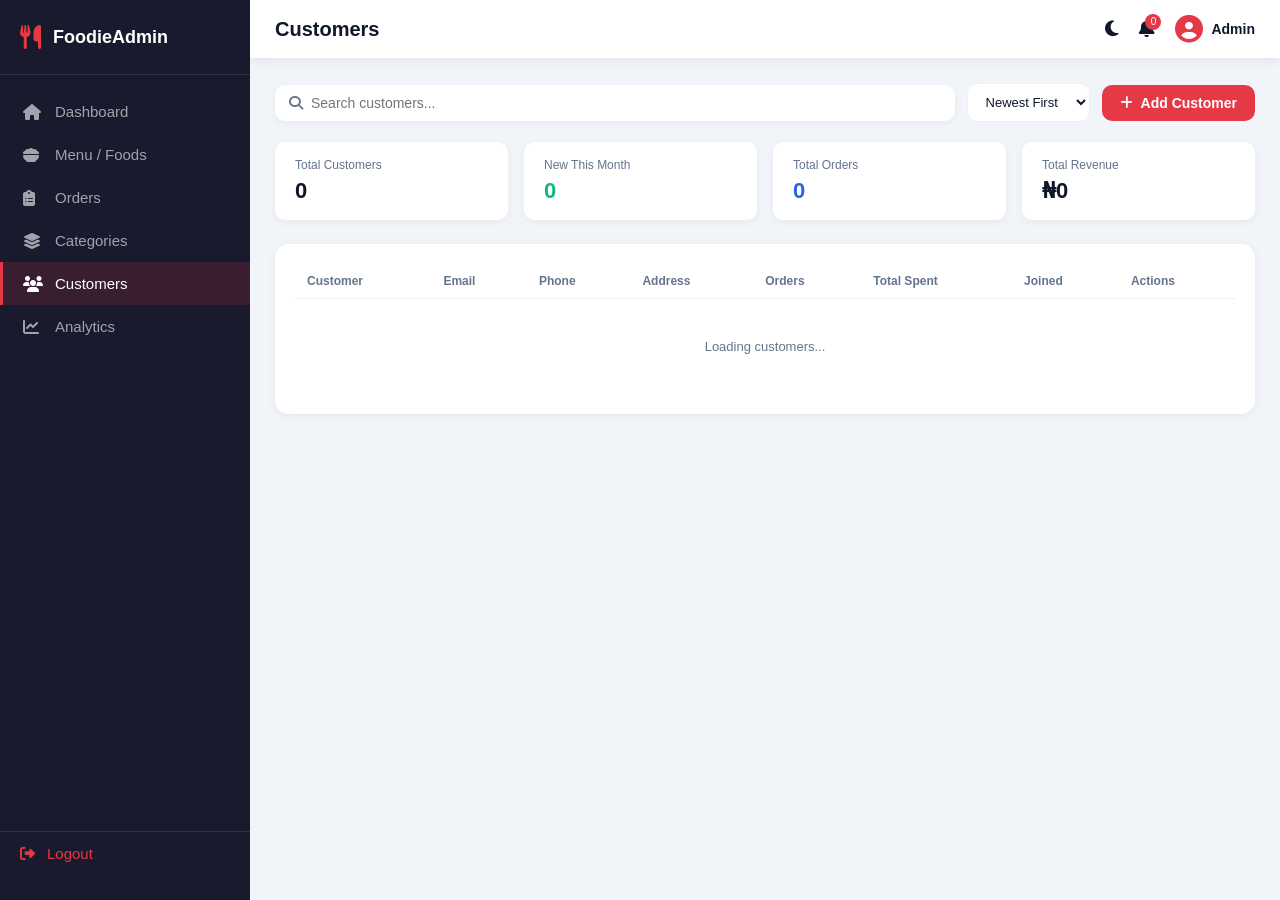
<file: cus.html>
<!DOCTYPE html>
<html lang="en">
<head>
  <meta charset="UTF-8">
  <meta name="viewport" content="width=device-width, initial-scale=1.0">
  <title>Customers | FoodieAdmin</title>
  <link rel="stylesheet" href="https://cdnjs.cloudflare.com/ajax/libs/font-awesome/6.5.0/css/all.min.css">
  <link rel="stylesheet" href="cus.css">
</head>
<body>

  <!-- SIDEBAR -->
  <div class="sidebar" id="sidebar">
    <div class="logo">
      <i class="fa-solid fa-utensils"></i>
      <span>FoodieAdmin</span>
    </div>
    <nav>
      <a href="dash.html"><i class="fa-solid fa-house"></i><span>Dashboard</span></a>
      <a href="minu.html"><i class="fa-solid fa-bowl-food"></i><span>Menu / Foods</span></a>
      <a href="oda.html"><i class="fa-solid fa-clipboard-list"></i><span>Orders</span></a>
      <a href="care.html"><i class="fa-solid fa-layer-group"></i><span>Categories</span></a>
      <a href="cus.html" class="active"><i class="fa-solid fa-users"></i><span>Customers</span></a>
      <a href="ana.html"><i class="fa-solid fa-chart-line"></i><span>Analytics</span></a>
    </nav>
    <a class="logout" id="logoutBtn">
      <i class="fa-solid fa-right-from-bracket"></i><span>Logout</span>
    </a>
  </div>

  <!-- MAIN -->
  <div class="main">

    <!-- NAVBAR -->
    <div class="navbar">
      <i class="fa-solid fa-bars" id="menuToggle"></i>
      <h2>Customers</h2>
      <div class="nav-right">
        <i class="fa-solid fa-moon" id="themeToggle"></i>
        <div class="notif">
          <i class="fa-solid fa-bell"></i>
          <span class="badge">0</span>
        </div>
        <div class="admin">
          <i class="fa-solid fa-user-circle"></i>
          <span id="adminEmail">Admin</span>
        </div>
      </div>
    </div>

    <!-- CONTENT -->
    <div class="content">

      <!-- TOPBAR -->
      <div class="page-topbar">
        <div class="search-wrap">
          <i class="fa-solid fa-search"></i>
          <input type="text" id="searchInput" placeholder="Search customers...">
        </div>
        <div class="filter-wrap">
          <select id="sortFilter">
            <option value="newest">Newest First</option>
            <option value="oldest">Oldest First</option>
            <option value="most-orders">Most Orders</option>
            <option value="most-spent">Most Spent</option>
          </select>
        </div>
        <button class="add-btn" id="openAddModal">
          <i class="fa-solid fa-plus"></i> Add Customer
        </button>
      </div>

      <!-- MINI STATS -->
      <div class="mini-stats">
        <div class="mini-stat">
          <span class="mini-label">Total Customers</span>
          <span class="mini-value" id="totalCustomers">0</span>
        </div>
        <div class="mini-stat">
          <span class="mini-label">New This Month</span>
          <span class="mini-value green" id="newCustomers">0</span>
        </div>
        <div class="mini-stat">
          <span class="mini-label">Total Orders</span>
          <span class="mini-value blue" id="totalOrders">0</span>
        </div>
        <div class="mini-stat">
          <span class="mini-label">Total Revenue</span>
          <span class="mini-value" id="totalRevenue">₦0</span>
        </div>
      </div>

      <!-- CUSTOMERS TABLE -->
      <div class="table-card">
        <div class="table-scroll">
          <table>
            <thead>
              <tr>
                <th>Customer</th>
                <th>Email</th>
                <th>Phone</th>
                <th>Address</th>
                <th>Orders</th>
                <th>Total Spent</th>
                <th>Joined</th>
                <th>Actions</th>
              </tr>
            </thead>
            <tbody id="customersBody">
              <tr><td colspan="8" class="loading-cell">Loading customers...</td></tr>
            </tbody>
          </table>
        </div>
      </div>

    </div>
  </div>

  <!-- ADD/EDIT MODAL -->
  <div class="modal-overlay" id="modalOverlay">
    <div class="modal">
      <div class="modal-header">
        <h3 id="modalTitle">Add Customer</h3>
        <i class="fa-solid fa-xmark" id="closeModal"></i>
      </div>
      <div class="modal-body">
        <input type="hidden" id="cusId">

        <div class="form-row">
          <div class="form-group">
            <label>Full Name *</label>
            <input type="text" id="cusName" placeholder="e.g. John Doe">
          </div>
          <div class="form-group">
            <label>Phone Number *</label>
            <input type="text" id="cusPhone" placeholder="e.g. 08012345678">
          </div>
        </div>

        <div class="form-row">
          <div class="form-group">
            <label>Email</label>
            <input type="email" id="cusEmail" placeholder="e.g. john@email.com">
          </div>
          <div class="form-group">
            <label>Date of Birth</label>
            <input type="date" id="cusDob">
          </div>
        </div>

        <div class="form-group">
          <label>Address</label>
          <input type="text" id="cusAddress" placeholder="e.g. 12 Lagos Street, Abuja">
        </div>

        <div class="form-group">
          <label>Notes</label>
          <textarea id="cusNotes" placeholder="Any notes about this customer..." rows="2"></textarea>
        </div>

        <div id="formError" class="form-error" style="display:none"></div>

        <div class="modal-actions">
          <button class="cancel-btn" id="cancelModal">Cancel</button>
          <button class="save-btn" id="saveCus">
            <span id="saveBtnText">Save Customer</span>
            <i class="fa-solid fa-spinner fa-spin" id="saveSpinner" style="display:none"></i>
          </button>
        </div>
      </div>
    </div>
  </div>

  <!-- VIEW MODAL -->
  <div class="modal-overlay" id="viewOverlay">
    <div class="modal">
      <div class="modal-header">
        <h3>Customer Details</h3>
        <i class="fa-solid fa-xmark" id="closeView"></i>
      </div>
      <div class="modal-body" id="viewBody"></div>
    </div>
  </div>

  <!-- DELETE MODAL -->
  <div class="modal-overlay" id="deleteOverlay">
    <div class="modal small-modal">
      <div class="modal-header">
        <h3>Delete Customer</h3>
        <i class="fa-solid fa-xmark" id="closeDelete"></i>
      </div>
      <div class="modal-body">
        <p style="color:var(--text-soft);margin-bottom:20px;">Are you sure you want to delete <strong id="deleteCusName"></strong>? This cannot be undone.</p>
        <div class="modal-actions">
          <button class="cancel-btn" id="cancelDelete">Cancel</button>
          <button class="delete-btn" id="confirmDelete">Delete</button>
        </div>
      </div>
    </div>
  </div>

  <script type="module">
    import { initializeApp } from "https://www.gstatic.com/firebasejs/10.12.0/firebase-app.js";
    import { getAuth, onAuthStateChanged, signOut } from "https://www.gstatic.com/firebasejs/10.12.0/firebase-auth.js";
    import { getFirestore, collection, getDocs, addDoc, updateDoc, deleteDoc, doc, serverTimestamp } from "https://www.gstatic.com/firebasejs/10.12.0/firebase-firestore.js";

    const firebaseConfig = {
      apiKey: "AIzaSyBZYkic-Ny5ekKpCOjXyfkzWl5gg7qCXFg",
      authDomain: "adminboard-3e112.firebaseapp.com",
      projectId: "adminboard-3e112",
      storageBucket: "adminboard-3e112.firebasestorage.app",
      messagingSenderId: "578529087086",
      appId: "1:578529087086:web:d8329a705e506257e4607f"
    };

    const app = initializeApp(firebaseConfig);
    const auth = getAuth(app);
    const db = getFirestore(app);

    let allCustomers = [];
    let allOrders = [];
    let deleteTargetId = null;

    onAuthStateChanged(auth, user => {
      if (!user) {
        window.location.href = 'log.html';
      } else {
        document.getElementById('adminEmail').textContent = user.email.split('@')[0];
        loadData();
      }
    });

    document.getElementById('logoutBtn').addEventListener('click', async () => {
      await signOut(auth);
      window.location.href = 'log.html';
    });

    document.getElementById('menuToggle').addEventListener('click', () => {
      document.getElementById('sidebar').classList.toggle('open');
    });

    document.getElementById('themeToggle').addEventListener('click', () => {
      document.body.classList.toggle('dark');
      const icon = document.getElementById('themeToggle');
      icon.classList.toggle('fa-moon');
      icon.classList.toggle('fa-sun');
    });

    async function loadData() {
      try {
        const [cusSnap, ordSnap] = await Promise.all([
          getDocs(collection(db, 'customers')),
          getDocs(collection(db, 'orders'))
        ]);
        allCustomers = cusSnap.docs.map(d => ({ id: d.id, ...d.data() }));
        allOrders = ordSnap.docs.map(d => ({ id: d.id, ...d.data() }));
        updateStats();
        renderCustomers(allCustomers);
      } catch (err) {
        console.error(err);
      }
    }

    function updateStats() {
      const now = new Date();
      const thisMonth = allCustomers.filter(c => {
        if (!c.createdAt) return false;
        const d = c.createdAt.toDate ? c.createdAt.toDate() : new Date(c.createdAt);
        return d.getMonth() === now.getMonth() && d.getFullYear() === now.getFullYear();
      }).length;

      const totalOrders = allOrders.length;
      const totalRevenue = allOrders.reduce((s, o) => s + (o.total || 0), 0);

      document.getElementById('totalCustomers').textContent = allCustomers.length;
      document.getElementById('newCustomers').textContent = thisMonth;
      document.getElementById('totalOrders').textContent = totalOrders;
      document.getElementById('totalRevenue').textContent = '₦' + totalRevenue.toLocaleString();
    }

    function getCustomerOrders(name) {
      return allOrders.filter(o => o.customerName?.toLowerCase() === name?.toLowerCase());
    }

    function renderCustomers(customers) {
      const tbody = document.getElementById('customersBody');
      if (customers.length === 0) {
        tbody.innerHTML = '<tr><td colspan="8" class="loading-cell">No customers found</td></tr>';
        return;
      }

      tbody.innerHTML = customers.map(c => {
        const orders = getCustomerOrders(c.name);
        const spent = orders.reduce((s, o) => s + (o.total || 0), 0);
        const joined = c.createdAt?.toDate ? c.createdAt.toDate().toLocaleDateString('en-NG', { day: 'numeric', month: 'short', year: 'numeric' }) : '--';
        const initials = c.name ? c.name.split(' ').map(n => n[0]).join('').toUpperCase().slice(0, 2) : '??';
        const colors = ['#E63946', '#2563EB', '#10B981', '#F59E0B', '#8B5CF6', '#EC4899'];
        const color = colors[c.name?.charCodeAt(0) % colors.length] || '#E63946';

        return `
          <tr>
            <td>
              <div class="cus-name-cell">
                <div class="cus-avatar" style="background:${color}20;color:${color}">${initials}</div>
                <div>
                  <div class="cus-name">${c.name}</div>
                  <div class="cus-sub">${c.email || ''}</div>
                </div>
              </div>
            </td>
            <td>${c.email || '--'}</td>
            <td>${c.phone || '--'}</td>
            <td class="address-cell">${c.address || '--'}</td>
            <td><span class="orders-count">${orders.length}</span></td>
            <td><strong>₦${spent.toLocaleString()}</strong></td>
            <td>${joined}</td>
            <td>
              <div class="action-btns">
                <button class="icon-btn view" title="View" onclick="viewCustomer('${c.id}')"><i class="fa-solid fa-eye"></i></button>
                <button class="icon-btn edit" title="Edit" onclick="editCustomer('${c.id}')"><i class="fa-solid fa-pen"></i></button>
                <button class="icon-btn del" title="Delete" onclick="deleteCustomer('${c.id}', '${c.name}')"><i class="fa-solid fa-trash"></i></button>
              </div>
            </td>
          </tr>`;
      }).join('');
    }

    // Search & sort
    document.getElementById('searchInput').addEventListener('input', filterCustomers);
    document.getElementById('sortFilter').addEventListener('change', filterCustomers);

    function filterCustomers() {
      const search = document.getElementById('searchInput').value.toLowerCase();
      const sort = document.getElementById('sortFilter').value;

      let filtered = allCustomers.filter(c =>
        c.name?.toLowerCase().includes(search) ||
        c.phone?.includes(search) ||
        c.email?.toLowerCase().includes(search)
      );

      filtered.sort((a, b) => {
        if (sort === 'newest') return (b.createdAt?.seconds || 0) - (a.createdAt?.seconds || 0);
        if (sort === 'oldest') return (a.createdAt?.seconds || 0) - (b.createdAt?.seconds || 0);
        if (sort === 'most-orders') return getCustomerOrders(b.name).length - getCustomerOrders(a.name).length;
        if (sort === 'most-spent') {
          const spentA = getCustomerOrders(a.name).reduce((s, o) => s + (o.total || 0), 0);
          const spentB = getCustomerOrders(b.name).reduce((s, o) => s + (o.total || 0), 0);
          return spentB - spentA;
        }
        return 0;
      });

      renderCustomers(filtered);
    }

    // View customer
    window.viewCustomer = function(id) {
      const c = allCustomers.find(c => c.id === id);
      if (!c) return;
      const orders = getCustomerOrders(c.name);
      const spent = orders.reduce((s, o) => s + (o.total || 0), 0);
      const joined = c.createdAt?.toDate ? c.createdAt.toDate().toLocaleString() : '--';
      const initials = c.name ? c.name.split(' ').map(n => n[0]).join('').toUpperCase().slice(0,2) : '??';

      document.getElementById('viewBody').innerHTML = `
        <div class="cus-profile">
          <div class="cus-avatar-lg">${initials}</div>
          <div>
            <h3>${c.name}</h3>
            <p>${c.email || 'No email'}</p>
          </div>
        </div>
        <div class="view-grid">
          <div class="view-item"><label>Phone</label><span>${c.phone || '--'}</span></div>
          <div class="view-item"><label>Date of Birth</label><span>${c.dob || '--'}</span></div>
          <div class="view-item full"><label>Address</label><span>${c.address || '--'}</span></div>
          <div class="view-item"><label>Total Orders</label><span><strong>${orders.length}</strong></span></div>
          <div class="view-item"><label>Total Spent</label><span><strong>₦${spent.toLocaleString()}</strong></span></div>
          <div class="view-item"><label>Joined</label><span>${joined}</span></div>
          <div class="view-item full"><label>Notes</label><span>${c.notes || '--'}</span></div>
        </div>
        ${orders.length > 0 ? `
          <div style="margin-top:20px;">
            <h4 style="font-size:14px;font-weight:700;color:var(--text);margin-bottom:12px;">Recent Orders</h4>
            ${orders.slice(0,3).map(o => `
              <div class="order-row">
                <span>#${o.id.slice(0,6).toUpperCase()}</span>
                <span>${o.items || '--'}</span>
                <span><strong>₦${(o.total||0).toLocaleString()}</strong></span>
                <span class="badge-status ${o.status}">${o.status}</span>
              </div>`).join('')}
          </div>` : ''}`;
      document.getElementById('viewOverlay').classList.add('show');
    };

    // Modal open
    document.getElementById('openAddModal').addEventListener('click', () => {
      document.getElementById('modalTitle').textContent = 'Add Customer';
      document.getElementById('saveBtnText').textContent = 'Save Customer';
      clearForm();
      document.getElementById('modalOverlay').classList.add('show');
    });

    document.getElementById('closeModal').addEventListener('click', closeModal);
    document.getElementById('cancelModal').addEventListener('click', closeModal);
    document.getElementById('closeView').addEventListener('click', () => document.getElementById('viewOverlay').classList.remove('show'));
    document.getElementById('closeDelete').addEventListener('click', () => document.getElementById('deleteOverlay').classList.remove('show'));
    document.getElementById('cancelDelete').addEventListener('click', () => document.getElementById('deleteOverlay').classList.remove('show'));

    document.getElementById('modalOverlay').addEventListener('click', e => {
      if (e.target === document.getElementById('modalOverlay')) closeModal();
    });

    function closeModal() {
      document.getElementById('modalOverlay').classList.remove('show');
      clearForm();
    }

    function clearForm() {
      ['cusId','cusName','cusPhone','cusEmail','cusDob','cusAddress','cusNotes'].forEach(id => {
        document.getElementById(id).value = '';
      });
      document.getElementById('formError').style.display = 'none';
    }

    // Edit
    window.editCustomer = function(id) {
      const c = allCustomers.find(c => c.id === id);
      if (!c) return;
      document.getElementById('modalTitle').textContent = 'Edit Customer';
      document.getElementById('saveBtnText').textContent = 'Update Customer';
      document.getElementById('cusId').value = c.id;
      document.getElementById('cusName').value = c.name || '';
      document.getElementById('cusPhone').value = c.phone || '';
      document.getElementById('cusEmail').value = c.email || '';
      document.getElementById('cusDob').value = c.dob || '';
      document.getElementById('cusAddress').value = c.address || '';
      document.getElementById('cusNotes').value = c.notes || '';
      document.getElementById('modalOverlay').classList.add('show');
    };

    // Save
    document.getElementById('saveCus').addEventListener('click', async () => {
      const id = document.getElementById('cusId').value;
      const name = document.getElementById('cusName').value.trim();
      const phone = document.getElementById('cusPhone').value.trim();
      const email = document.getElementById('cusEmail').value.trim();
      const dob = document.getElementById('cusDob').value;
      const address = document.getElementById('cusAddress').value.trim();
      const notes = document.getElementById('cusNotes').value.trim();
      const errorEl = document.getElementById('formError');

      if (!name || !phone) {
        errorEl.textContent = 'Name and phone number are required.';
        errorEl.style.display = 'block';
        return;
      }

      document.getElementById('saveBtnText').textContent = 'Saving...';
      document.getElementById('saveSpinner').style.display = 'inline-block';
      document.getElementById('saveCus').disabled = true;

      try {
        const data = { name, phone, email, dob, address, notes, updatedAt: serverTimestamp() };
        if (id) {
          await updateDoc(doc(db, 'customers', id), data);
        } else {
          data.createdAt = serverTimestamp();
          await addDoc(collection(db, 'customers'), data);
        }
        closeModal();
        await loadData();
      } catch (err) {
        errorEl.textContent = 'Error: ' + err.message;
        errorEl.style.display = 'block';
      } finally {
        document.getElementById('saveBtnText').textContent = 'Save Customer';
        document.getElementById('saveSpinner').style.display = 'none';
        document.getElementById('saveCus').disabled = false;
      }
    });

    // Delete
    window.deleteCustomer = function(id, name) {
      deleteTargetId = id;
      document.getElementById('deleteCusName').textContent = name;
      document.getElementById('deleteOverlay').classList.add('show');
    };

    document.getElementById('confirmDelete').addEventListener('click', async () => {
      if (!deleteTargetId) return;
      try {
        await deleteDoc(doc(db, 'customers', deleteTargetId));
        document.getElementById('deleteOverlay').classList.remove('show');
        await loadData();
      } catch (err) {
        alert('
</file>
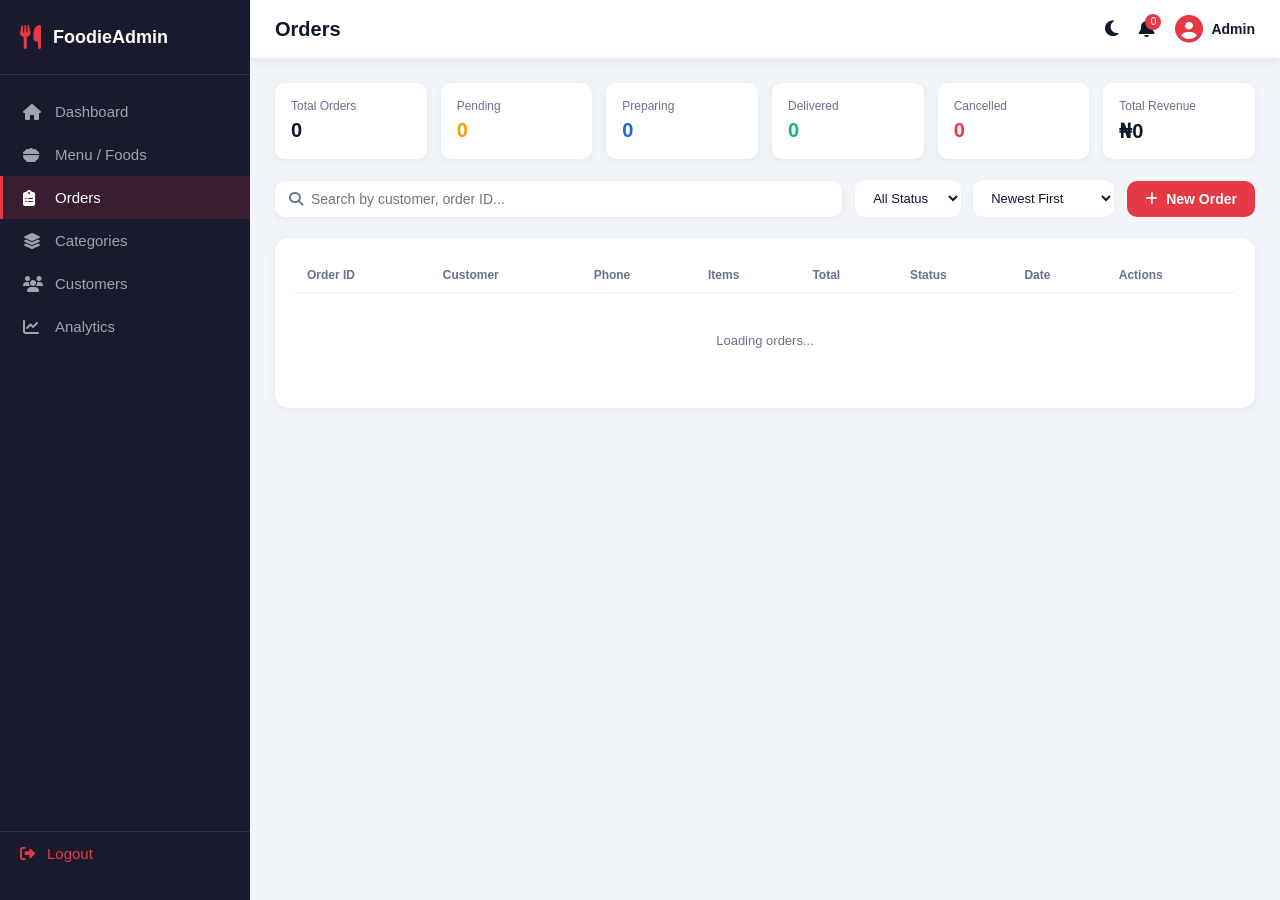
<file: oda.html>
<!DOCTYPE html>
<html lang="en">
<head>
  <meta charset="UTF-8">
  <meta name="viewport" content="width=device-width, initial-scale=1.0">
  <title>Orders | FoodieAdmin</title>
  <link rel="stylesheet" href="https://cdnjs.cloudflare.com/ajax/libs/font-awesome/6.5.0/css/all.min.css">
  <link rel="stylesheet" href="oda.css">
</head>
<body>

  <!-- SIDEBAR -->
  <div class="sidebar" id="sidebar">
    <div class="logo">
      <i class="fa-solid fa-utensils"></i>
      <span>FoodieAdmin</span>
    </div>
    <nav>
      <a href="dash.html"><i class="fa-solid fa-house"></i><span>Dashboard</span></a>
      <a href="minu.html"><i class="fa-solid fa-bowl-food"></i><span>Menu / Foods</span></a>
      <a href="oda.html" class="active"><i class="fa-solid fa-clipboard-list"></i><span>Orders</span></a>
      <a href="care.html"><i class="fa-solid fa-layer-group"></i><span>Categories</span></a>
      <a href="cus.html"><i class="fa-solid fa-users"></i><span>Customers</span></a>
      <a href="ana.html"><i class="fa-solid fa-chart-line"></i><span>Analytics</span></a>
    </nav>
    <a class="logout" id="logoutBtn">
      <i class="fa-solid fa-right-from-bracket"></i><span>Logout</span>
    </a>
  </div>

  <!-- MAIN -->
  <div class="main">

    <!-- NAVBAR -->
    <div class="navbar">
      <i class="fa-solid fa-bars" id="menuToggle"></i>
      <h2>Orders</h2>
      <div class="nav-right">
        <i class="fa-solid fa-moon" id="themeToggle"></i>
        <div class="notif">
          <i class="fa-solid fa-bell"></i>
          <span class="badge" id="pendingCount">0</span>
        </div>
        <div class="admin">
          <i class="fa-solid fa-user-circle"></i>
          <span id="adminEmail">Admin</span>
        </div>
      </div>
    </div>

    <!-- CONTENT -->
    <div class="content">

      <!-- STATS -->
      <div class="mini-stats">
        <div class="mini-stat">
          <span class="mini-label">Total Orders</span>
          <span class="mini-value" id="statTotal">0</span>
        </div>
        <div class="mini-stat">
          <span class="mini-label">Pending</span>
          <span class="mini-value amber" id="statPending">0</span>
        </div>
        <div class="mini-stat">
          <span class="mini-label">Preparing</span>
          <span class="mini-value blue" id="statPreparing">0</span>
        </div>
        <div class="mini-stat">
          <span class="mini-label">Delivered</span>
          <span class="mini-value green" id="statDelivered">0</span>
        </div>
        <div class="mini-stat">
          <span class="mini-label">Cancelled</span>
          <span class="mini-value red" id="statCancelled">0</span>
        </div>
        <div class="mini-stat">
          <span class="mini-label">Total Revenue</span>
          <span class="mini-value" id="statRevenue">₦0</span>
        </div>
      </div>

      <!-- TOPBAR -->
      <div class="page-topbar">
        <div class="search-wrap">
          <i class="fa-solid fa-search"></i>
          <input type="text" id="searchInput" placeholder="Search by customer, order ID...">
        </div>
        <div class="filter-wrap">
          <select id="statusFilter">
            <option value="">All Status</option>
            <option value="pending">Pending</option>
            <option value="preparing">Preparing</option>
            <option value="delivered">Delivered</option>
            <option value="cancelled">Cancelled</option>
          </select>
          <select id="sortFilter">
            <option value="newest">Newest First</option>
            <option value="oldest">Oldest First</option>
            <option value="highest">Highest Amount</option>
            <option value="lowest">Lowest Amount</option>
          </select>
        </div>
        <button class="add-btn" id="openAddModal">
          <i class="fa-solid fa-plus"></i> New Order
        </button>
      </div>

      <!-- ORDERS TABLE -->
      <div class="table-card">
        <div class="table-scroll">
          <table>
            <thead>
              <tr>
                <th>Order ID</th>
                <th>Customer</th>
                <th>Phone</th>
                <th>Items</th>
                <th>Total</th>
                <th>Status</th>
                <th>Date</th>
                <th>Actions</th>
              </tr>
            </thead>
            <tbody id="ordersBody">
              <tr><td colspan="8" class="loading-cell">Loading orders...</td></tr>
            </tbody>
          </table>
        </div>
      </div>

    </div>
  </div>

  <!-- ADD/EDIT ORDER MODAL -->
  <div class="modal-overlay" id="modalOverlay">
    <div class="modal">
      <div class="modal-header">
        <h3 id="modalTitle">New Order</h3>
        <i class="fa-solid fa-xmark" id="closeModal"></i>
      </div>
      <div class="modal-body">
        <input type="hidden" id="orderId">

        <div class="form-row">
          <div class="form-group">
            <label>Customer Name *</label>
            <input type="text" id="customerName" placeholder="e.g. John Doe">
          </div>
          <div class="form-group">
            <label>Phone Number</label>
            <input type="text" id="customerPhone" placeholder="e.g. 08012345678">
          </div>
        </div>

        <div class="form-group">
          <label>Items Ordered *</label>
          <input type="text" id="orderItems" placeholder="e.g. Jollof Rice, Chicken">
        </div>

        <div class="form-row">
          <div class="form-group">
            <label>Total Amount (₦) *</label>
            <input type="number" id="orderTotal" placeholder="e.g. 5000">
          </div>
          <div class="form-group">
            <label>Status</label>
            <select id="orderStatus">
              <option value="pending">Pending</option>
              <option value="preparing">Preparing</option>
              <option value="delivered">Delivered</option>
              <option value="cancelled">Cancelled</option>
            </select>
          </div>
        </div>

        <div class="form-group">
          <label>Delivery Address</label>
          <input type="text" id="orderAddress" placeholder="e.g. 12 Lagos Street, Abuja">
        </div>

        <div class="form-group">
          <label>Notes</label>
          <textarea id="orderNotes" placeholder="Any special instructions..." rows="2"></textarea>
        </div>

        <div id="formError" class="form-error" style="display:none"></div>

        <div class="modal-actions">
          <button class="cancel-btn" id="cancelModal">Cancel</button>
          <button class="save-btn" id="saveOrder">
            <span id="saveBtnText">Save Order</span>
            <i class="fa-solid fa-spinner fa-spin" id="saveSpinner" style="display:none"></i>
          </button>
        </div>
      </div>
    </div>
  </div>

  <!-- VIEW ORDER MODAL -->
  <div class="modal-overlay" id="viewOverlay">
    <div class="modal">
      <div class="modal-header">
        <h3>Order Details</h3>
        <i class="fa-solid fa-xmark" id="closeView"></i>
      </div>
      <div class="modal-body" id="viewBody"></div>
    </div>
  </div>

  <!-- DELETE MODAL -->
  <div class="modal-overlay" id="deleteOverlay">
    <div class="modal small-modal">
      <div class="modal-header">
        <h3>Delete Order</h3>
        <i class="fa-solid fa-xmark" id="closeDelete"></i>
      </div>
      <div class="modal-body">
        <p style="color:var(--text-soft);margin-bottom:20px;">Are you sure you want to delete order <strong id="deleteOrderId"></strong>? This cannot be undone.</p>
        <div class="modal-actions">
          <button class="cancel-btn" id="cancelDelete">Cancel</button>
          <button class="delete-btn" id="confirmDelete">Delete</button>
        </div>
      </div>
    </div>
  </div>

  <script type="module">
    import { initializeApp } from "https://www.gstatic.com/firebasejs/10.12.0/firebase-app.js";
    import { getAuth, onAuthStateChanged, signOut } from "https://www.gstatic.com/firebasejs/10.12.0/firebase-auth.js";
    import { getFirestore, collection, getDocs, addDoc, updateDoc, deleteDoc, doc, serverTimestamp } from "https://www.gstatic.com/firebasejs/10.12.0/firebase-firestore.js";

    const firebaseConfig = {
      apiKey: "AIzaSyBZYkic-Ny5ekKpCOjXyfkzWl5gg7qCXFg",
      authDomain: "adminboard-3e112.firebaseapp.com",
      projectId: "adminboard-3e112",
      storageBucket: "adminboard-3e112.firebasestorage.app",
      messagingSenderId: "578529087086",
      appId: "1:578529087086:web:d8329a705e506257e4607f"
    };

    const app = initializeApp(firebaseConfig);
    const auth = getAuth(app);
    const db = getFirestore(app);

    let allOrders = [];
    let deleteTargetId = null;

    // Auth check
    onAuthStateChanged(auth, user => {
      if (!user) {
        window.location.href = 'log.html';
      } else {
        document.getElementById('adminEmail').textContent = user.email.split('@')[0];
        loadOrders();
      }
    });

    // Logout
    document.getElementById('logoutBtn').addEventListener('click', async () => {
      await signOut(auth);
      window.location.href = 'log.html';
    });

    // Sidebar & theme
    document.getElementById('menuToggle').addEventListener('click', () => {
      document.getElementById('sidebar').classList.toggle('open');
    });

    document.getElementById('themeToggle').addEventListener('click', () => {
      document.body.classList.toggle('dark');
      const icon = document.getElementById('themeToggle');
      icon.classList.toggle('fa-moon');
      icon.classList.toggle('fa-sun');
    });

    // Load orders
    async function loadOrders() {
      try {
        const snap = await getDocs(collection(db, 'orders'));
        allOrders = snap.docs.map(d => ({ id: d.id, ...d.data() }));
        updateStats();
        renderOrders(allOrders);
      } catch (err) {
        console.error(err);
      }
    }

    function updateStats() {
      const pending = allOrders.filter(o => o.status === 'pending').length;
      document.getElementById('statTotal').textContent = allOrders.length;
      document.getElementById('statPending').textContent = pending;
      document.getElementById('statPreparing').textContent = allOrders.filter(o => o.status === 'preparing').length;
      document.getElementById('statDelivered').textContent = allOrders.filter(o => o.status === 'delivered').length;
      document.getElementById('statCancelled').textContent = allOrders.filter(o => o.status === 'cancelled').length;
      document.getElementById('statRevenue').textContent = '₦' + allOrders.reduce((s, o) => s + (o.total || 0), 0).toLocaleString();
      document.getElementById('pendingCount').textContent = pending;
    }

    function renderOrders(orders) {
      const tbody = document.getElementById('ordersBody');
      if (orders.length === 0) {
        tbody.innerHTML = '<tr><td colspan="8" class="loading-cell">No orders found</td></tr>';
        return;
      }

      tbody.innerHTML = orders.map(o => {
        const date = o.createdAt?.toDate ? o.createdAt.toDate().toLocaleDateString('en-NG', { day: 'numeric', month: 'short', year: 'numeric' }) : '--';
        return `
          <tr>
            <td><strong>#${o.id.slice(0,6).toUpperCase()}</strong></td>
            <td>${o.customerName || '--'}</td>
            <td>${o.customerPhone || '--'}</td>
            <td class="items-cell">${o.items || '--'}</td>
            <td><strong>₦${(o.total || 0).toLocaleString()}</strong></td>
            <td><span class="badge-status ${o.status}">${o.status || '--'}</span></td>
            <td>${date}</td>
            <td>
              <div class="action-btns">
                <button class="icon-btn view" title="View" onclick="viewOrder('${o.id}')"><i class="fa-solid fa-eye"></i></button>
                <button class="icon-btn edit" title="Edit" onclick="editOrder('${o.id}')"><i class="fa-solid fa-pen"></i></button>
                <button class="icon-btn del" title="Delete" onclick="deleteOrder('${o.id}')"><i class="fa-solid fa-trash"></i></button>
              </div>
            </td>
          </tr>`;
      }).join('');
    }

    // Search & filter
    document.getElementById('searchInput').addEventListener('input', filterOrders);
    document.getElementById('statusFilter').addEventListener('change', filterOrders);
    document.getElementById('sortFilter').addEventListener('change', filterOrders);

    function filterOrders() {
      const search = document.getElementById('searchInput').value.toLowerCase();
      const status = document.getElementById('statusFilter').value;
      const sort = document.getElementById('sortFilter').value;

      let filtered = allOrders.filter(o => {
        const matchSearch = o.customerName?.toLowerCase().includes(search) || o.id.toLowerCase().includes(search);
        const matchStatus = status ? o.status === status : true;
        return matchSearch && matchStatus;
      });

      filtered.sort((a, b) => {
        if (sort === 'newest') return (b.createdAt?.seconds || 0) - (a.createdAt?.seconds || 0);
        if (sort === 'oldest') return (a.createdAt?.seconds || 0) - (b.createdAt?.seconds || 0);
        if (sort === 'highest') return (b.total || 0) - (a.total || 0);
        if (sort === 'lowest') return (a.total || 0) - (b.total || 0);
        return 0;
      });

      renderOrders(filtered);
    }

    // View order
    window.viewOrder = function(id) {
      const o = allOrders.find(o => o.id === id);
      if (!o) return;
      const date = o.createdAt?.toDate ? o.createdAt.toDate().toLocaleString() : '--';
      document.getElementById('viewBody').innerHTML = `
        <div class="view-grid">
          <div class="view-item"><label>Order ID</label><span>#${o.id.slice(0,6).toUpperCase()}</span></div>
          <div class="view-item"><label>Status</label><span class="badge-status ${o.status}">${o.status}</span></div>
          <div class="view-item"><label>Customer</label><span>${o.customerName || '--'}</span></div>
          <div class="view-item"><label>Phone</label><span>${o.customerPhone || '--'}</span></div>
          <div class="view-item full"><label>Items</label><span>${o.items || '--'}</span></div>
          <div class="view-item"><label>Total</label><span><strong>₦${(o.total || 0).toLocaleString()}</strong></span></div>
          <div class="view-item"><label>Date</label><span>${date}</span></div>
          <div class="view-item full"><label>Address</label><span>${o.address || '--'}</span></div>
          <div class="view-item full"><label>Notes</label><span>${o.notes || '--'}</span></div>
        </div>
        <div style="margin-top:20px;">
          <label style="font-size:13px;font-weight:600;color:var(--text);display:block;margin-bottom:8px;">Update Status</label>
          <div class="status-btns">
            <button class="status-update-btn pending ${o.status === 'pending' ? 'active' : ''}" onclick="updateStatus('${o.id}', 'pending')">Pending</button>
            <button class="status-update-btn preparing ${o.status === 'preparing' ? 'active' : ''}" onclick="updateStatus('${o.id}', 'preparing')">Preparing</button>
            <button class="status-update-btn delivered ${o.status === 'delivered' ? 'active' : ''}" onclick="updateStatus('${o.id}', 'delivered')">Delivered</button>
            <button class="status-update-btn cancelled ${o.status === 'cancelled' ? 'active' : ''}" onclick="updateStatus('${o.id}', 'cancelled')">Cancelled</button>
          </div>
        </div>`;
      document.getElementById('viewOverlay').classList.add('show');
    };

    // Update status
    window.updateStatus = async function(id, status) {
      try {
        await updateDoc(doc(db, 'orders', id), { status, updatedAt: serverTimestamp() });
        await loadOrders();
        document.getElementById('viewOverlay').classList.remove('show');
      } catch (err) {
        alert('Error updating status: ' + err.message);
      }
    };

    // Modal open
    document.getElementById('openAddModal').addEventListener('click', () => {
      document.getElementById('modalTitle').textContent = 'New Order';
      document.getElementById('saveBtnText').textContent = 'Save Order';
      clearForm();
      document.getElementById('modalOverlay').classList.add('show');
    });

    // Close modals
    document.getElementById('closeModal').addEventListener('click', closeModal);
    document.getElementById('cancelModal').addEventListener('click', closeModal);
    document.getElementById('closeView').addEventListener('click', () => document.getElementById('viewOverlay').classList.remove('show'));
    document.getElementById('closeDelete').addEventListener('click', () => document.getElementById('deleteOverlay').classList.remove('show'));
    document.getElementById('cancelDelete').addEventListener('click', () => document.getElementById('deleteOverlay').classList.remove('show'));

    document.getElementById('modalOverlay').addEventListener('click', e => {
      if (e.target === document.getElementById('modalOverlay')) closeModal();
    });

    function closeModal() {
      document.getElementById('modalOverlay').classList.remove('show');
      clearForm();
    }

    function clearForm() {
      ['orderId','customerName','customerPhone','orderItems','orderTotal','orderAddress','orderNotes'].forEach(id => {
        document.getElementById(id).value = '';
      });
      document.getElementById('orderStatus').value = 'pending';
      document.getElementById('formError').style.display = 'none';
    }

    // Edit order
    window.editOrder = function(id) {
      const o = allOrders.find(o => o.id === id);
      if (!o) return;
      document.getElementById('modalTitle').textContent = 'Edit Order';
      document.getElementById('saveBtnText').textContent = 'Update Order';
      document.getElementById('orderId').value = o.id;
      document.getElementById('customerName').value = o.customerName || '';
      document.getElementById('customerPhone').value = o.customerPhone || '';
      document.getElementById('orderItems').value = o.items || '';
      document.getElementById('orderTotal').value = o.total || '';
      document.getElementById('orderStatus').value = o.status || 'pending';
      document.getElementById('orderAddress').value = o.address || '';
      document.getElementById('orderNotes').value = o.notes || '';
      document.getElementById('modalOverlay').classList.add('show');
    };

    // Save order
    document.getElementById('saveOrder').addEventListener('click', async () => {
      const id = document.getElementById('orderId').value;
      const customerName = document.getElementById('customerName').value.trim();
      const customerPhone = document.getElementById('customerPhone').value.trim();
      const items = document.getElementById('orderItems').value.trim();
      const total = parseFloat(document.getElementById('orderTotal').value);
      const status = document.getElementById('orderStatus').value;
      const address = document.getElementById('orderAddress').value.trim();
      const notes = document.getElementById('orderNotes').value.trim();
      const errorEl = document.getElementById('formError');

      if (!customerName || !items || !total) {
        errorEl.textContent = 'Please fill in customer name, items and total.';
        errorEl.style.display = 'block';
        return;
      }

      document.getElementById('saveBtnText').textContent = 'Saving...';
      document.getElementById('saveSpinner').style.display = 'inline-block';
      document.getElementById('saveOrder').disabled = true;

      try {
        const orderData = { customerName, customerPhone, items, total, status, address, notes, updatedAt: serverTimestamp() };

        if (id) {
          await updateDoc(doc(db, 'orders', id), orderData);
        } else {
          orderData.createdAt = serverTimestamp();
          await addDoc(collection(db, 'orders'), order
</file>
<file: cus.css>
* { margin: 0; padding: 0; box-sizing: border-box; font-family: 'Segoe UI', sans-serif; }

:root {
  --bg: #f1f5f9; --card: #ffffff; --text: #0f172a;
  --text-soft: #64748b; --navbar-bg: #ffffff;
  --navbar-shadow: 0 2px 10px rgba(0,0,0,0.08);
  --border: rgba(0,0,0,0.06);
}

.dark {
  --bg: #0f172a; --card: #1e293b; --text: #f1f5f9;
  --text-soft: #94a3b8; --navbar-bg: #1e293b;
  --navbar-shadow: 0 2px 10px rgba(0,0,0,0.3);
  --border: rgba(255,255,255,0.06);
}

body { background: var(--bg); color: var(--text); display: flex; min-height: 100vh; }

.sidebar { width: 250px; min-height: 100vh; background: #1a1a2e; display: flex; flex-direction: column; padding: 25px 0; position: fixed; top: 0; left: 0; z-index: 1000; transition: left 0.3s ease; }
.logo { display: flex; align-items: center; gap: 12px; padding: 0 20px 25px; border-bottom: 1px solid rgba(255,255,255,0.1); margin-bottom: 15px; }
.logo i { font-size: 24px; color: #E63946; }
.logo span { font-size: 18px; font-weight: 700; color: #fff; }
.sidebar nav { flex: 1; display: flex; flex-direction: column; }
.sidebar nav a { display: flex; align-items: center; gap: 12px; padding: 13px 20px; color: rgba(255,255,255,0.6); text-decoration: none; font-size: 15px; transition: all 0.2s; border-left: 3px solid transparent; }
.sidebar nav a:hover, .sidebar nav a.active { background: rgba(230,57,70,0.15); color: #fff; border-left: 3px solid #E63946; }
.sidebar nav a i { font-size: 16px; width: 20px; }
.logout { display: flex; align-items: center; gap: 12px; padding: 13px 20px; color: #E63946; text-decoration: none; font-size: 15px; border-top: 1px solid rgba(255,255,255,0.1); margin-top: 15px; cursor: pointer; transition: all 0.2s; }
.logout:hover { background: rgba(230,57,70,0.1); }

.main { margin-left: 250px; flex: 1; display: flex; flex-direction: column; }
.navbar { background: var(--navbar-bg); box-shadow: var(--navbar-shadow); padding: 15px 25px; display: flex; align-items: center; justify-content: space-between; position: sticky; top: 0; z-index: 999; }
.navbar h2 { font-size: 20px; color: var(--text); font-weight: 700; }
#menuToggle { font-size: 20px; cursor: pointer; color: var(--text); display: none; }
.nav-right { display: flex; align-items: center; gap: 20px; }
#themeToggle { font-size: 18px; cursor: pointer; color: var(--text); }
.notif { position: relative; cursor: pointer; }
.notif i { font-size: 18px; color: var(--text); }
.badge { position: absolute; top: -6px; right: -6px; background: #E63946; color: white; font-size: 10px; width: 16px; height: 16px; border-radius: 50%; display: flex; align-items: center; justify-content: center; }
.admin { display: flex; align-items: center; gap: 8px; cursor: pointer; }
.admin i { font-size: 28px; color: #E63946; }
.admin span { font-size: 14px; font-weight: 600; color: var(--text); }

.content { padding: 25px; }

.page-topbar { display: flex; align-items: center; gap: 12px; margin-bottom: 20px; flex-wrap: wrap; }
.search-wrap { display: flex; align-items: center; gap: 8px; background: var(--card); border-radius: 10px; padding: 10px 14px; flex: 1; min-width: 200px; box-shadow: 0 2px 8px rgba(0,0,0,0.05); }
.search-wrap i { color: var(--text-soft); font-size: 14px; }
.search-wrap input { border: none; background: transparent; outline: none; font-size: 14px; color: var(--text); width: 100%; }
.filter-wrap select { padding: 10px 14px; border: 1.5px solid var(--border); border-radius: 10px; background: var(--card); color: var(--text); font-size: 13px; outline: none; cursor: pointer; }
.add-btn { background: #E63946; color: white; border: none; border-radius: 10px; padding: 10px 18px; font-size: 14px; font-weight: 600; cursor: pointer; display: flex; align-items: center; gap: 8px; white-space: nowrap; transition: background 0.2s; }
.add-btn:hover { background: #c1121f; }

.mini-stats { display: grid; grid-template-columns: repeat(4, 1fr); gap: 16px; margin-bottom: 24px; }
.mini-stat { background: var(--card); border-radius: 10px; padding: 16px 20px; box-shadow: 0 2px 8px rgba(0,0,0,0.05); display: flex; flex-direction: column; gap: 6px; }
.mini-label { font-size: 12px; color: var(--text-soft); }
.mini-value { font-size: 22px; font-weight: 700; color: var(--text); }
.mini-value.green { color: #10B981; }
.mini-value.blue { color: #2563EB; }

.table-card { background: var(--card); border-radius: 14px; padding: 20px; box-shadow: 0 2px 10px rgba(0,0,0,0.06); }
.table-scroll { overflow-x: auto; }
table { width: 100%; border-collapse: collapse; }
thead th { font-size: 12px; color: var(--text-soft); font-weight: 600; text-align: left; padding: 10px 12px; border-bottom: 1px solid var(--border); white-space: nowrap; }
tbody td { font-size: 13px; padding: 12px 12px; border-bottom: 1px solid var(--border); color: var(--text); }
tbody tr:last-child td { border-bottom: none; }
tbody tr:hover { background: rgba(0,0,0,0.02); }
.loading-cell { text-align: center; padding: 40px; color: var(--text-soft); }
.address-cell { max-width: 150px; overflow: hidden; text-overflow: ellipsis; white-space: nowrap; }

.cus-name-cell { display: flex; align-items: center; gap: 10px; }
.cus-avatar { width: 36px; height: 36px; border-radius: 50%; display: flex; align-items: center; justify-content: center; font-size: 13px; font-weight: 700; flex-shrink: 0; }
.cus-name { font-size: 14px; font-weight: 600; color: var(--text); }
.cus-sub { font-size: 11px; color: var(--text-soft); }
.orders-count { background: rgba(37,99,235,0.1); color: #2563EB; padding: 3px 10px; border-radius: 20px; font-size: 12px; font-weight: 600; }

.action-btns { display: flex; gap: 6px; }
.icon-btn { width: 30px; height: 30px; border-radius: 8px; border: none; cursor: pointer; display: flex; align-items: center; justify-content: center; font-size: 12px; transition: all 0.2s; }
.icon-btn.view { background: rgba(16,185,129,0.1); color: #10B981; }
.icon-btn.view:hover { background: #10B981; color: white; }
.icon-btn.edit { background: rgba(37,99,235,0.1); color: #2563EB; }
.icon-btn.edit:hover { background: #2563EB; color: white; }
.icon-btn.del { background: rgba(239,68,68,0.1); color: #EF4444; }
.icon-btn.del:hover { background: #EF4444; color: white; }

.cus-profile { display: flex; align-items: center; gap: 16px; margin-bottom: 20px; padding-bottom: 20px; border-bottom: 1px solid var(--border); }
.cus-avatar-lg { width: 60px; height: 60px; border-radius: 50%; background: rgba(230,57,70,0.15); color: #E63946; display: flex; align-items: center; justify-content: center; font-size: 20px; font-weight: 700; flex-shrink: 0; }
.cus-profile h3 { font-size: 18px; font-weight: 700; color: var(--text); }
.cus-profile p { font-size: 13px; color: var(--text-soft); }

.view-grid { display: grid; grid-template-columns: 1fr 1fr; gap: 16px; }
.view-item { display: flex; flex-direction: column; gap: 4px; }
.view-item.full { grid-column: 1 / -1; }
.view-item label { font-size: 12px; color: var(--text-soft); font-weight: 600; }
.view-item span { font-size: 14px; color: var(--text); }

.order-row { display: flex; align-items: center; gap: 12px; padding: 8px 0; border-bottom: 1px solid var(--border); font-size: 13px; color: var(--text); }
.order-row span:nth-child(2) { flex: 1; color: var(--text-soft); }

.badge-status { padding: 3px 10px; border-radius: 20px; font-size: 11px; font-weight: 600; text-transform: capitalize; }
.badge-status.pending { background: rgba(245,158,11,0.15); color: #F59E0B; }
.badge-status.preparing { background: rgba(37,99,235,0.15); color: #2563EB; }
.badge-status.delivered { background: rgba(16,185,129,0.15); color: #10B981; }
.badge-status.cancelled { background: rgba(239,68,68,0.15); color: #EF4444; }

.modal-overlay { position: fixed; inset: 0; background: rgba(0,0,0,0.5); z-index: 2000; display: none; align-items: center; justify-content: center; padding: 20px; }
.modal-overlay.show { display: flex; }
.modal { background: var(--card); border-radius: 16px; width: 100%; max-width: 540px; max-height: 90vh; overflow-y: auto; box-shadow: 0 20px 60px rgba(0,0,0,0.3); }
.small-modal { max-width: 400px; }
.modal-header { display: flex; align-items: center; justify-content: space-between; padding: 20px 24px; border-bottom: 1px solid var(--border); }
.modal-header h3 { font-size: 17px; font-weight: 700; color: var(--text); }
.modal-header i { font-size: 18px; color: var(--text-soft); cursor: pointer; }
.modal-header i:hover { color: var(--text); }
.modal-body { padding: 24px; }
.form-row { display: grid; grid-template-columns: 1fr 1fr; gap: 14px; }
.form-group { margin-bottom: 16px; }
.form-group label { display: block; font-size: 13px; font-weight: 600; color: var(--text); margin-bottom: 6px; }
.form-group input, .form-group select, .form-group textarea { width: 100%; padding: 10px 14px; border: 1.5px solid var(--border); border-radius: 10px; background: var(--bg); color: var(--text); font-size: 14px; outline: none; transition: border 0.2s; font-family: inherit; }
.form-group input:focus, .form-group select:focus, .form-group textarea:focus { border-color: #E63946; }
.form-group textarea { resize: vertical; }
.form-error { background: #FEF2F2; color: #E63946; border: 1px solid #FECACA; border-radius: 8px; padding: 10px 14px; font-size: 13px; margin-bottom: 16px; }
.modal-actions { display: flex; gap: 12px; justify-content: flex-end; }
.cancel-btn { padding: 10px 20px; border: 1.5px solid var(--border); border-radius: 10px; background: transparent; color: var(--text); font-size: 14px; font-weight: 600; cursor: pointer; }
.save-btn { padding: 10px 24px; background: #E63946; color: white; border: none; border-radius: 10px; font-size: 14px; font-weight: 600; cursor: pointer; display: flex; align-items: center; gap: 8px; }
.save-btn:hover { background: #c1121f; }
.save-btn:disabled { opacity: 0.7; cursor: not-allowed; }
.delete-btn { padding: 10px 24px; background: #EF4444; color: white; border: none; border-radius: 10px; font-size: 14px; font-weight: 600; cursor: pointer; }
.delete-btn:hover { background: #dc2626; }

@media (max-width: 768px) {
  .sidebar { left: -250px; }
  .sidebar.open { left: 0; }
  .main { margin-left: 0; }
  #menuToggle { display: block; }
  .admin span { display: none; }
  .mini-stats { grid-template-columns: repeat(2, 1fr); }
  .page-topbar { flex-direction: column; align-items: stretch; }
  .form-row { grid-template-columns: 1fr; }
  .view-grid { grid-template-columns: 1fr; }
}
</file>
<file: oda.css>
* { margin: 0; padding: 0; box-sizing: border-box; font-family: 'Segoe UI', sans-serif; }

:root {
  --bg: #f1f5f9; --card: #ffffff; --text: #0f172a;
  --text-soft: #64748b; --navbar-bg: #ffffff;
  --navbar-shadow: 0 2px 10px rgba(0,0,0,0.08);
  --border: rgba(0,0,0,0.06);
}

.dark {
  --bg: #0f172a; --card: #1e293b; --text: #f1f5f9;
  --text-soft: #94a3b8; --navbar-bg: #1e293b;
  --navbar-shadow: 0 2px 10px rgba(0,0,0,0.3);
  --border: rgba(255,255,255,0.06);
}

body { background: var(--bg); color: var(--text); display: flex; min-height: 100vh; }

.sidebar { width: 250px; min-height: 100vh; background: #1a1a2e; display: flex; flex-direction: column; padding: 25px 0; position: fixed; top: 0; left: 0; z-index: 1000; transition: left 0.3s ease; }
.logo { display: flex; align-items: center; gap: 12px; padding: 0 20px 25px; border-bottom: 1px solid rgba(255,255,255,0.1); margin-bottom: 15px; }
.logo i { font-size: 24px; color: #E63946; }
.logo span { font-size: 18px; font-weight: 700; color: #fff; }
.sidebar nav { flex: 1; display: flex; flex-direction: column; }
.sidebar nav a { display: flex; align-items: center; gap: 12px; padding: 13px 20px; color: rgba(255,255,255,0.6); text-decoration: none; font-size: 15px; transition: all 0.2s; border-left: 3px solid transparent; }
.sidebar nav a:hover, .sidebar nav a.active { background: rgba(230,57,70,0.15); color: #fff; border-left: 3px solid #E63946; }
.sidebar nav a i { font-size: 16px; width: 20px; }
.logout { display: flex; align-items: center; gap: 12px; padding: 13px 20px; color: #E63946; text-decoration: none; font-size: 15px; border-top: 1px solid rgba(255,255,255,0.1); margin-top: 15px; cursor: pointer; transition: all 0.2s; }
.logout:hover { background: rgba(230,57,70,0.1); }

.main { margin-left: 250px; flex: 1; display: flex; flex-direction: column; }

.navbar { background: var(--navbar-bg); box-shadow: var(--navbar-shadow); padding: 15px 25px; display: flex; align-items: center; justify-content: space-between; position: sticky; top: 0; z-index: 999; }
.navbar h2 { font-size: 20px; color: var(--text); font-weight: 700; }
#menuToggle { font-size: 20px; cursor: pointer; color: var(--text); display: none; }
.nav-right { display: flex; align-items: center; gap: 20px; }
#themeToggle { font-size: 18px; cursor: pointer; color: var(--text); }
.notif { position: relative; cursor: pointer; }
.notif i { font-size: 18px; color: var(--text); }
.badge { position: absolute; top: -6px; right: -6px; background: #E63946; color: white; font-size: 10px; width: 16px; height: 16px; border-radius: 50%; display: flex; align-items: center; justify-content: center; }
.admin { display: flex; align-items: center; gap: 8px; cursor: pointer; }
.admin i { font-size: 28px; color: #E63946; }
.admin span { font-size: 14px; font-weight: 600; color: var(--text); }

.content { padding: 25px; }

.mini-stats { display: grid; grid-template-columns: repeat(6, 1fr); gap: 14px; margin-bottom: 20px; }
.mini-stat { background: var(--card); border-radius: 10px; padding: 16px; box-shadow: 0 2px 8px rgba(0,0,0,0.05); display: flex; flex-direction: column; gap: 6px; }
.mini-label { font-size: 12px; color: var(--text-soft); }
.mini-value { font-size: 20px; font-weight: 700; color: var(--text); }
.mini-value.green { color: #10B981; }
.mini-value.red { color: #E63946; }
.mini-value.amber { color: #F59E0B; }
.mini-value.blue { color: #2563EB; }

.page-topbar { display: flex; align-items: center; gap: 12px; margin-bottom: 20px; flex-wrap: wrap; }
.search-wrap { display: flex; align-items: center; gap: 8px; background: var(--card); border-radius: 10px; padding: 10px 14px; flex: 1; min-width: 200px; box-shadow: 0 2px 8px rgba(0,0,0,0.05); }
.search-wrap i { color: var(--text-soft); font-size: 14px; }
.search-wrap input { border: none; background: transparent; outline: none; font-size: 14px; color: var(--text); width: 100%; }
.filter-wrap { display: flex; gap: 10px; }
.filter-wrap select { padding: 10px 14px; border: 1.5px solid var(--border); border-radius: 10px; background: var(--card); color: var(--text); font-size: 13px; outline: none; cursor: pointer; }
.add-btn { background: #E63946; color: white; border: none; border-radius: 10px; padding: 10px 18px; font-size: 14px; font-weight: 600; cursor: pointer; display: flex; align-items: center; gap: 8px; white-space: nowrap; transition: background 0.2s; }
.add-btn:hover { background: #c1121f; }

.table-card { background: var(--card); border-radius: 14px; padding: 20px; box-shadow: 0 2px 10px rgba(0,0,0,0.06); }
.table-scroll { overflow-x: auto; }

table { width: 100%; border-collapse: collapse; }
thead th { font-size: 12px; color: var(--text-soft); font-weight: 600; text-align: left; padding: 10px 12px; border-bottom: 1px solid var(--border); white-space: nowrap; }
tbody td { font-size: 13px; padding: 12px 12px; border-bottom: 1px solid var(--border); color: var(--text); }
tbody tr:last-child td { border-bottom: none; }
tbody tr:hover { background: rgba(0,0,0,0.02); }

.items-cell { max-width: 180px; overflow: hidden; text-overflow: ellipsis; white-space: nowrap; }

.loading-cell { text-align: center; padding: 40px; color: var(--text-soft); }

.badge-status { padding: 4px 10px; border-radius: 20px; font-size: 11px; font-weight: 600; text-transform: capitalize; white-space: nowrap; }
.badge-status.pending { background: rgba(245,158,11,0.15); color: #F59E0B; }
.badge-status.preparing { background: rgba(37,99,235,0.15); color: #2563EB; }
.badge-status.delivered { background: rgba(16,185,129,0.15); color: #10B981; }
.badge-status.cancelled { background: rgba(239,68,68,0.15); color: #EF4444; }

.action-btns { display: flex; gap: 6px; }
.icon-btn { width: 30px; height: 30px; border-radius: 8px; border: none; cursor: pointer; display: flex; align-items: center; justify-content: center; font-size: 12px; transition: all 0.2s; }
.icon-btn.view { background: rgba(16,185,129,0.1); color: #10B981; }
.icon-btn.view:hover { background: #10B981; color: white; }
.icon-btn.edit { background: rgba(37,99,235,0.1); color: #2563EB; }
.icon-btn.edit:hover { background: #2563EB; color: white; }
.icon-btn.del { background: rgba(239,68,68,0.1); color: #EF4444; }
.icon-btn.del:hover { background: #EF4444; color: white; }

/* VIEW GRID */
.view-grid { display: grid; grid-template-columns: 1fr 1fr; gap: 16px; }
.view-item { display: flex; flex-direction: column; gap: 4px; }
.view-item.full { grid-column: 1 / -1; }
.view-item label { font-size: 12px; color: var(--text-soft); font-weight: 600; }
.view-item span { font-size: 14px; color: var(--text); }

/* STATUS BUTTONS */
.status-btns { display: flex; gap: 8px; flex-wrap: wrap; }
.status-update-btn { padding: 8px 16px; border-radius: 8px; border: 2px solid transparent; font-size: 13px; font-weight: 600; cursor: pointer; transition: all 0.2s; background: var(--bg); color: var(--text); }
.status-update-btn.pending { border-color: #F59E0B; color: #F59E0B; }
.status-update-btn.pending.active, .status-update-btn.pending:hover { background: #F59E0B; color: white; }
.status-update-btn.preparing { border-color: #2563EB; color: #2563EB; }
.status-update-btn.preparing.active, .status-update-btn.preparing:hover { background: #2563EB; color: white; }
.status-update-btn.delivered { border-color: #10B981; color: #10B981; }
.status-update-btn.delivered.active, .status-update-btn.delivered:hover { background: #10B981; color: white; }
.status-update-btn.cancelled { border-color: #EF4444; color: #EF4444; }
.status-update-btn.cancelled.active, .status-update-btn.cancelled:hover { background: #EF4444; color: white; }

/* MODAL */
.modal-overlay { position: fixed; inset: 0; background: rgba(0,0,0,0.5); z-index: 2000; display: none; align-items: center; justify-content: center; padding: 20px; }
.modal-overlay.show { display: flex; }
.modal { background: var(--card); border-radius: 16px; width: 100%; max-width: 540px; max-height: 90vh; overflow-y: auto; box-shadow: 0 20px 60px rgba(0,0,0,0.3); }
.small-modal { max-width: 400px; }
.modal-header { display: flex; align-items: center; justify-content: space-between; padding: 20px 24px; border-bottom: 1px solid var(--border); }
.modal-header h3 { font-size: 17px; font-weight: 700; color: var(--text); }
.modal-header i { font-size: 18px; color: var(--text-soft); cursor: pointer; }
.modal-header i:hover { color: var(--text); }
.modal-body { padding: 24px; }
.form-row { display: grid; grid-template-columns: 1fr 1fr; gap: 14px; }
.form-group { margin-bottom: 16px; }
.form-group label { display: block; font-size: 13px; font-weight: 600; color: var(--text); margin-bottom: 6px; }
.form-group input, .form-group select, .form-group textarea { width: 100%; padding: 10px 14px; border: 1.5px solid var(--border); border-radius: 10px; background: var(--bg); color: var(--text); font-size: 14px; outline: none; transition: border 0.2s; font-family: inherit; }
.form-group input:focus, .form-group select:focus, .form-group textarea:focus { border-color: #E63946; }
.form-group textarea { resize: vertical; }
.form-error { background: #FEF2F2; color: #E63946; border: 1px solid #FECACA; border-radius: 8px; padding: 10px 14px; font-size: 13px; margin-bottom: 16px; }
.modal-actions { display: flex; gap: 12px; justify-content: flex-end; }
.cancel-btn { padding: 10px 20px; border: 1.5px solid var(--border); border-radius: 10px; background: transparent; color: var(--text); font-size: 14px; font-weight: 600; cursor: pointer; }
.save-btn { padding: 10px 24px; background: #E63946; color: white; border: none; border-radius: 10px; font-size: 14px; font-weight: 600; cursor: pointer; display: flex; align-items: center; gap: 8px; }
.save-btn:hover { background: #c1121f; }
.save-btn:disabled { opacity: 0.7; cursor: not-allowed; }
.delete-btn { padding: 10px 24px; background: #EF4444; color: white; border: none; border-radius: 10px; font-size: 14px; font-weight: 600; cursor: pointer; }
.delete-btn:hover { background: #dc2626; }

@media (max-width: 1024px) { .mini-stats { grid-template-columns: repeat(3, 1fr); } }
@media (max-width: 768px) {
  .sidebar { left: -250px; }
  .sidebar.open { left: 0; }
  .main { margin-left: 0; }
  #menuToggle { display: block; }
  .admin span { display: none; }
  .mini-stats { grid-template-columns: repeat(2, 1fr); }
  .page-topbar { flex-direction: column; align-items: stretch; }
  .form-row { grid-template-columns: 1fr; }
}
</file>
